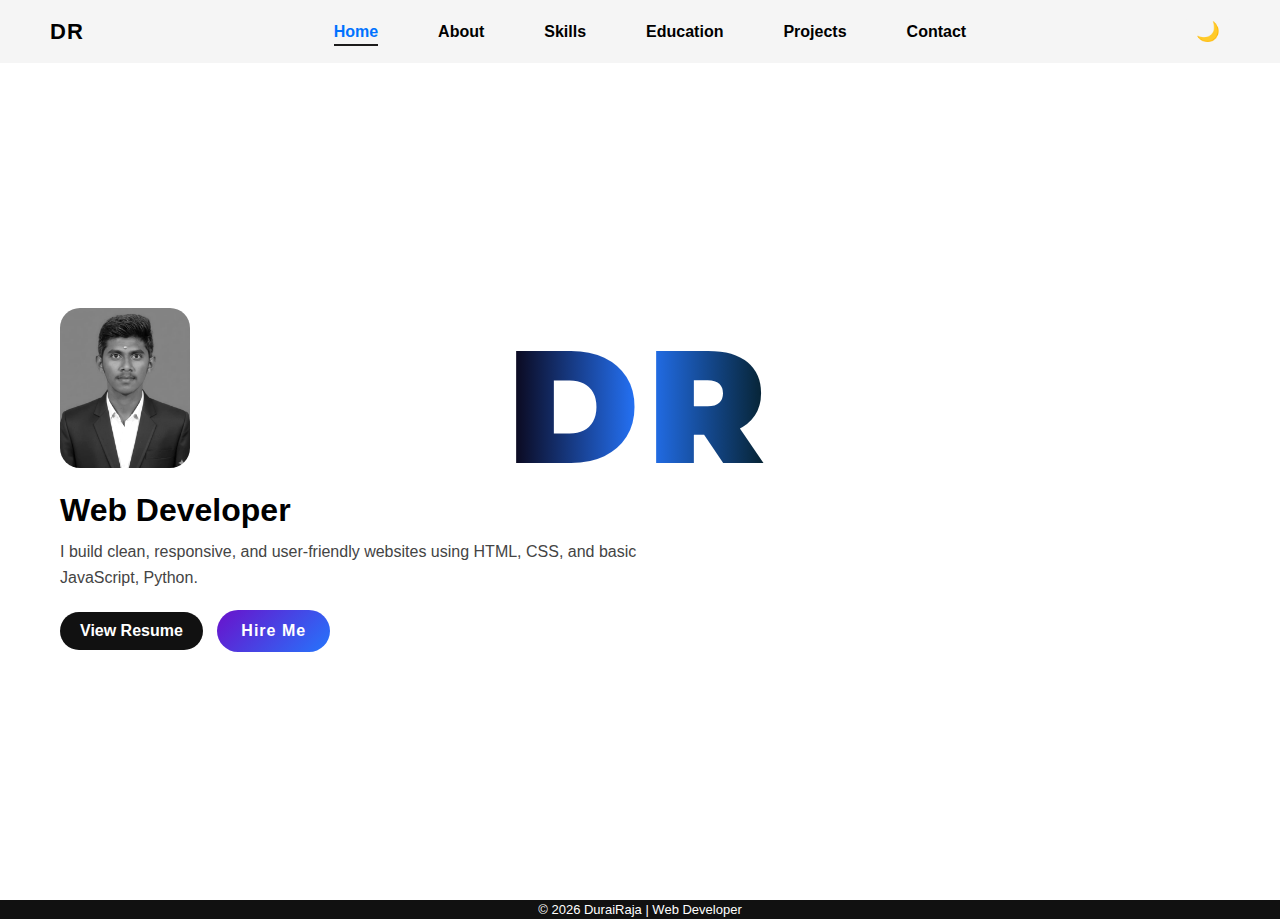
<file: index.html>
<!DOCTYPE html>
<html lang="en">

<head>
  <meta charset="UTF-8">
  <title>DuraiRaja | Web Developer</title>
  <link rel="stylesheet" href="style.css">
  <meta name="viewport" content="width=device-width, initial-scale=1.0">
  <link href="https://fonts.googleapis.com/css2?family=Montserrat:wght@700;800;900&display=swap" rel="stylesheet">
  <style>
    /* CSS Variables */
    :root {
      --bg-color: #ffffff;
      --text-color: #000000;
      --nav-bg: #f5f5f5;
      --link-color: #0072ff;
    }

    body.dark-mode {
      --bg-color: #121212;
      --text-color: #f5f5f5;
      --nav-bg: #1f1f1f;
      --link-color: #00f2fe;
    }

    /* Apply variables */
    body {
      background-color: var(--bg-color);
      color: var(--text-color);
      font-family: 'Montserrat', sans-serif;
      transition: all 0.3s ease;
    }

    .navbar {
      display: flex;
      justify-content: space-between;
      align-items: center;
      padding: 15px 50px;
      background-color: var(--nav-bg);
      transition: all 0.3s ease;
    }

    .navbar .nav-links a {
      color: var(--text-color);
      text-decoration: none;
      margin: 0 15px;
      transition: color 0.3s ease;
    }

    .navbar .nav-links a.active {
      color: var(--link-color);
    }

    .toggle-container button {
      font-size: 1.2em;
      padding: 5px 10px;
      cursor: pointer;
      border: none;
      background: var(--nav-bg);
      color: var(--text-color);
      border-radius: 5px;
      transition: all 0.3s ease;
    }

    .nav-links a::after {
  content: '';
  width: 0;
  height: 2px;
  background: #1c1b1b;
  position: absolute;
  left: 0;
  bottom: -6px;
  transition: 0.3s;
}

.nav-links a:hover::after,
.nav-links a.active::after {
  width: 100%;
}
  </style>
</head>

<body>
  <nav class="navbar">
    <div class="logo">DR</div>
    <ul class="nav-links">
      <li><a href="#home" class="active">Home</a></li>
      <li><a href="about.html">About</a></li>
      <li><a href="skills.html">Skills</a></li>
      <li><a href="education.html">Education</a></li>
            <li><a href="projects.html">Projects</a></li>
            <li><a href="contact.html">Contact</a></li>

    </ul>
    <!-- Dark/Light Toggle Button -->
    <div class="toggle-container">
      <button id="theme-toggle">🌙</button>
    </div>
  </nav>


  <!-- HERO SECTION -->
  <section class="hero" id="home">

    <div class="hero-text">
      <h1 class="bg-name">DR</h1>

      <div class="content">
        <img src="Profile.jpg" alt="Durai Raja">

        <h2>Web Developer</h2>
        <p>
          I build clean, responsive, and user-friendly websites
          using HTML, CSS, and basic JavaScript, Python.
        </p>

        <div class="buttons">
          <a href="Resume.pdf" target="_blank">View Resume</a>
          <a href="mailto:durairajass45@gmail.com" class="hire">Hire Me</a>
        </div>

      </div>
    </div>
  </section>

  <!-- FOOTER -->
  <footer>
    <p>© 2026 DuraiRaja | Web Developer</p>
  </footer>


  <script>
    const toggleButton = document.getElementById('theme-toggle');
    const body = document.body;

    // Load theme from localStorage if available
    if (localStorage.getItem('theme') === 'dark') {
      body.classList.add('dark-mode');
      toggleButton.textContent = '☀️';
    }

    toggleButton.addEventListener('click', () => {
      body.classList.toggle('dark-mode');
      if (body.classList.contains('dark-mode')) {
        toggleButton.textContent = '☀️';
        localStorage.setItem('theme', 'dark');
      } else {
        toggleButton.textContent = '🌙';
        localStorage.setItem('theme', 'light');
      }
    });
  </script>


</body>

</html>
</file>
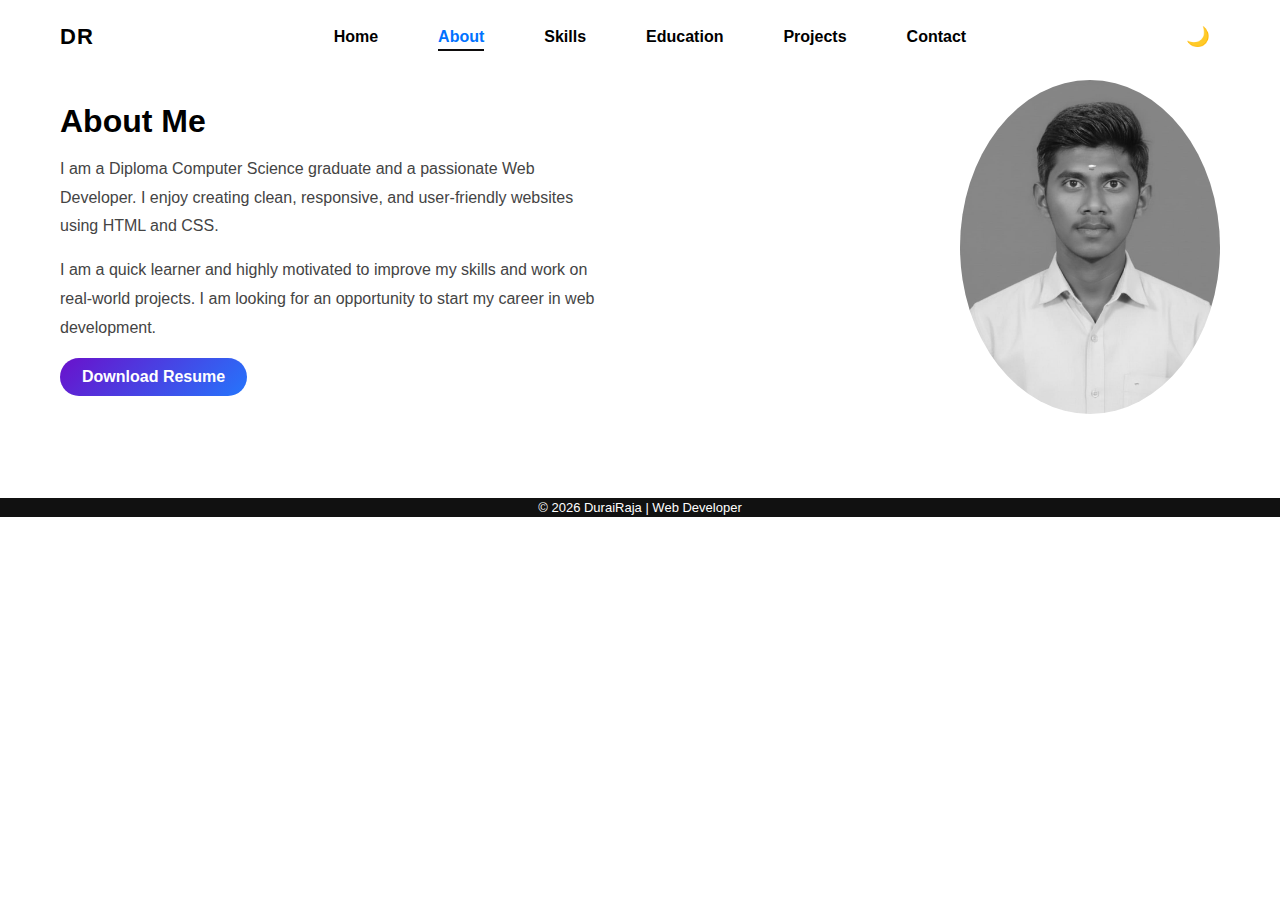
<file: about.html>
<!DOCTYPE html>
<html lang="en">

<head>
    <meta charset="UTF-8">
    <meta name="viewport" content="width=device-width, initial-scale=1.0">
    <title>About DR</title>
    <link href="https://fonts.googleapis.com/css2?family=Montserrat:wght@700;800;900&display=swap" rel="stylesheet">
    <link rel="stylesheet" href="styledark.css">
    <style>
        * {
            margin: 0;
            padding: 0;
            box-sizing: border-box;
            font-family: 'Segoe UI', sans-serif;
        }

        .about-section {
            padding: 80px 60px;
        }

        .about-container {
            display: flex;
            align-items: center;
            justify-content: space-between;
            gap: 50px;
        }

        .about-text {
            max-width: 550px;
        }

        .about-text h2 {
            font-size: 32px;
            margin-bottom: 15px;
        }

        .about-text p {
            font-size: 16px;
            line-height: 1.8;
            color: #444;
            margin-bottom: 15px;
        }

        /* Resume Button */
        .btn {
            display: inline-block;
            padding: 10px 22px;
            background: linear-gradient(135deg, #6a11cb, #2575fc);
            color: #fff;
            text-decoration: none;
            border-radius: 25px;
            font-weight: 600;
        }

        /* Profile Image */
        .about-img img {
            width: 260px;
            border-radius: 50%;
            filter: grayscale(100%);
            transition: 0.4s;
        }

        .about-img img:hover {
            filter: grayscale(0%);
            transform: scale(1.05);
        }

        /* navbar */
        .navbar {
            width: 100%;
            padding: 20px 60px;
            display: flex;
            justify-content: space-between;
            align-items: center;
            position: fixed;
            top: 0;
            left: 0;
            backdrop-filter: blur(10px);
            z-index: 1000;
        }

        .logo {
            font-size: 22px;
            font-weight: 800;
            letter-spacing: 1px;
        }

        .nav-links {
            list-style: none;
            display: flex;
        }

        .nav-links li {
            margin-left: 30px;
        }

        .nav-links a {
            text-decoration: none;
            color: #111;
            font-weight: 600;
            position: relative;
        }

        /* underline animation */
        .nav-links a::after {
            content: '';
            width: 0;
            height: 2px;
            background: #0e0c0c;
            position: absolute;
            left: 0;
            bottom: -6px;
            transition: 0.3s;
        }

        .nav-links a:hover::after,
        .nav-links a.active::after {
            width: 100%;
        }

        /* FOOTER */
        footer {
            text-align: center;
            padding: 2px;
            background: #111;
            color: #fff;
            font-size: 13px;
        }
    </style>
</head>

<body>
    <nav class="navbar">
        <div class="logo">DR</div>
        <ul class="nav-links">
            <li><a href="index.html">Home</a></li>
            <li><a href="about.html" class="active">About</a></li>
            <li><a href="skills.html">Skills</a></li>
            <li><a href="education.html">Education</a></li>
            <li><a href="projects.html">Projects</a></li>
            <li><a href="contact.html">Contact</a></li>
        </ul>
        <!-- Dark/Light Toggle Button -->
        <div class="toggle-container">
            <button id="theme-toggle">🌙</button>
        </div>
    </nav>
    <section id="about" class="about-section">
        <div class="about-container">

            <div class="about-text">
                <h2>About Me</h2>

                <p>
                    I am a Diploma Computer Science graduate and a passionate Web Developer.
                    I enjoy creating clean, responsive, and user-friendly websites using HTML and CSS.
                </p>

                <p>
                    I am a quick learner and highly motivated to improve my skills and work on real-world projects.
                    I am looking for an opportunity to start my career in web development.
                </p>

                <a href="resume.pdf" class="btn" target="_blank">Download Resume</a>
            </div>

            <div class="about-img">
                <img src="Aboutphoto.jpeg" alt="Profile Image">
            </div>

        </div>
    </section>
    <!-- FOOTER -->
    <footer>
        <p>© 2026 DuraiRaja | Web Developer</p>
    </footer>
    <script>
        const toggleButton = document.getElementById('theme-toggle');
        const body = document.body;

        // Load theme from localStorage if available
        if (localStorage.getItem('theme') === 'dark') {
            body.classList.add('dark-mode');
            toggleButton.textContent = '☀️';
        }

        toggleButton.addEventListener('click', () => {
            body.classList.toggle('dark-mode');
            if (body.classList.contains('dark-mode')) {
                toggleButton.textContent = '☀️';
                localStorage.setItem('theme', 'dark');
            } else {
                toggleButton.textContent = '🌙';
                localStorage.setItem('theme', 'light');
            }
        });
    </script>

</body>

</html>
</file>
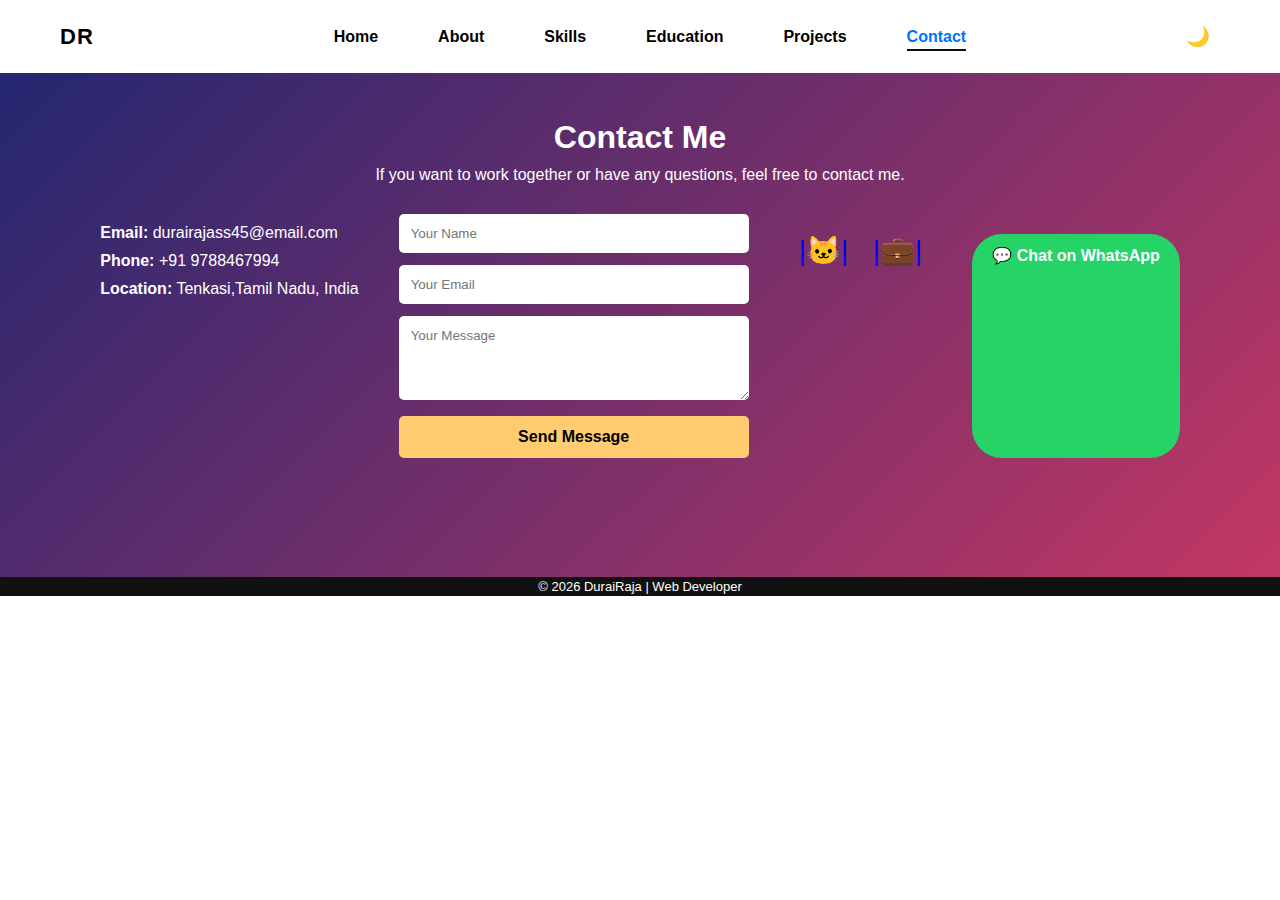
<file: contact.html>
<!DOCTYPE html>
<html lang="en">

<head>
    <meta charset="UTF-8">
    <meta name="viewport" content="width=device-width, initial-scale=1.0">
    <title>Document</title>
    <link rel="stylesheet" href="styledark.css">
    <style>
        * {
            margin: 0;
            padding: 0;
            box-sizing: border-box;
            font-family: 'Segoe UI', sans-serif;
        }

        .contact {
            padding: 119px 76px;
            background: linear-gradient(135deg, #1d2671, #c33764);
            color: white;
            text-align: center;
        }

        .contact h2 {
            font-size: 32px;
            margin-bottom: 10px;
        }

        .contact p {
            font-size: 16px;
            margin-bottom: 30px;
        }

        .contact-container {
            display: flex;
            justify-content: center;
            gap: 40px;
            flex-wrap: wrap;
        }

        .contact-info {
            max-width: 300px;
            text-align: left;
        }

        .contact-info p {
            margin: 10px 0;
            font-size: 16px;
        }

        .contact-form {
            max-width: 350px;
            width: 100%;
        }

        .contact-form input,
        .contact-form textarea {
            width: 100%;
            padding: 12px;
            margin-bottom: 12px;
            border: none;
            border-radius: 5px;
            outline: none;
        }

        .contact-form button {
            width: 100%;
            padding: 12px;
            background: #ffcc70;
            border: none;
            border-radius: 5px;
            font-size: 16px;
            cursor: pointer;
            font-weight: bold;
        }

        .contact-form button:hover {
            background: #ffd98e;
        }

        /* navbar */
        .navbar {
            width: 100%;
            padding: 20px 60px;
            display: flex;
            justify-content: space-between;
            align-items: center;
            position: fixed;
            top: 0;
            left: 0;
            backdrop-filter: blur(10px);
            z-index: 1000;
        }

        .logo {
            font-size: 22px;
            font-weight: 800;
            letter-spacing: 1px;
        }

        .nav-links {
            list-style: none;
            display: flex;
        }

        .nav-links li {
            margin-left: 30px;
        }

        .nav-links a {
            text-decoration: none;
            color: #111;
            font-weight: 600;
            position: relative;
        }

        /* underline animation */
        .nav-links a::after {
            content: '';
            width: 0;
            height: 2px;
            background: #0e0c0c;
            position: absolute;
            left: 0;
            bottom: -6px;
            transition: 0.3s;
        }

        .nav-links a:hover::after,
        .nav-links a.active::after {
            width: 100%;
        }

        .social-icons {
            margin-top: 20px;
        }

        .social-icons a {
            font-size: 28px;
            margin: 0 10px;
            text-decoration: none;
            transition: 0.3s;
            display: inline-block;
        }

        .social-icons a:hover {
            transform: translateY(-5px) scale(1.2);
        }

        .whatsapp-btn {
            display: inline;
            margin-top: 20px;
            padding: 12px 20px;
            background: #25D366;
            color: white;
            font-weight: bold;
            border-radius: 30px;
            text-decoration: none;
            transition: 0.3s;
        }

        .whatsapp-btn:hover {
            background: #1ebe5d;
            transform: scale(1.05);
        }

        /* FOOTER */
        footer {
            text-align: center;
            padding: 2px;
            background: #111;
            color: #fff;
            font-size: 13px;
        }
    </style>
</head>

<body>
    <nav class="navbar">
        <div class="logo">DR</div>
        <ul class="nav-links">
            <li><a href="index.html">Home</a></li>
            <li><a href="about.html">About</a></li>
            <li><a href="skills.html">Skills</a></li>
            <li><a href="education.html">Education</a></li>
            <li><a href="projects.html">Projects</a></li>
            <li><a href="contact.html" class="active">Contact</a></li>
        </ul>
        <!-- Dark/Light Toggle Button -->
        <div class="toggle-container">
            <button id="theme-toggle">🌙</button>
        </div>
    </nav>

    <section id="contact" class="contact">
        <h2>Contact Me</h2>
        <p>If you want to work together or have any questions, feel free to contact me.</p>

        <div class="contact-container">

            <!-- Contact Info -->
            <div class="contact-info">
                <p><strong>Email:</strong> durairajass45@email.com</p>
                <p><strong>Phone:</strong> +91 9788467994</p>
                <p><strong>Location:</strong> Tenkasi,Tamil Nadu, India</p>
            </div>

            <!-- Contact Form -->
            <form action="https://formsubmit.co/durairajass45@gmail.com" method="POST" class="contact-form">

                <input type="text" name="name" placeholder="Your Name" required>
                <input type="email" name="email" placeholder="Your Email" required>
                <textarea name="message" placeholder="Your Message" rows="4" required></textarea>

                <!-- Extra options -->
                <input type="hidden" name="_subject" value="New Portfolio Contact Message">
                <input type="hidden" name="_captcha" value="false">

                <button type="submit">Send Message</button>
            </form>
            <div class="social-icons">
                <a href="https://github.com/durairaja-s" target="_blank">|🐱|</a>
                <a href="www.linkedin.com/in/durairaja-s-25130530a" target="_blank">|💼|</a>
            </div>
            <a href="https://wa.me/9788467994" class="whatsapp-btn" target="_blank">
                💬 Chat on WhatsApp
            </a>


        </div>
    </section>
    <!-- FOOTER -->
    <footer>
        <p>© 2026 DuraiRaja | Web Developer</p>
    </footer>
    <script>
        const body = document.body;
        const toggleButton = document.getElementById('theme-toggle');

        // Load theme from localStorage
        if (localStorage.getItem('theme') === 'dark') {
            body.classList.add('dark-mode');
            toggleButton.textContent = '☀️';
        }

        toggleButton.addEventListener('click', () => {
            body.classList.toggle('dark-mode');

            if (body.classList.contains('dark-mode')) {
                toggleButton.textContent = '☀️';
                localStorage.setItem('theme', 'dark');
            } else {
                toggleButton.textContent = '🌙';
                localStorage.setItem('theme', 'light');
            }
        });
    </script>
</body>

</html>
</file>
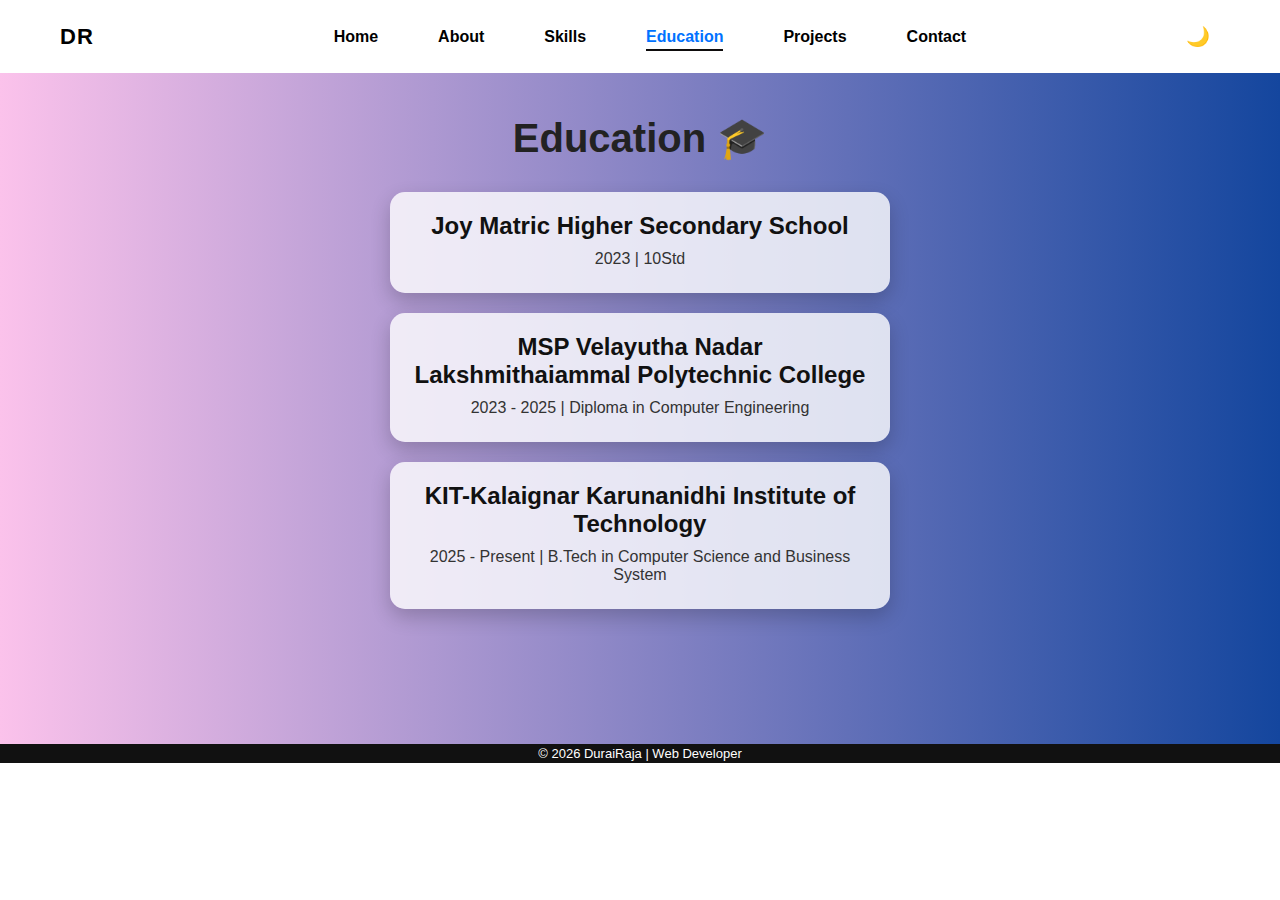
<file: education.html>
<!DOCTYPE html>
<html lang="en">

<head>
    <meta charset="UTF-8">
    <meta name="viewport" content="width=device-width, initial-scale=1.0">
    <title>Education DR</title>
    <link rel="stylesheet" href="styledark.css">
    <style>
        * {
            margin: 0;
            padding: 0;
            box-sizing: border-box;
            font-family: 'Segoe UI', sans-serif;
        }

        #education {
            background: linear-gradient(to right, #fbc2eb, #14469e);
            padding: 115px 20px;
            text-align: center;
            font-family: 'Arial', sans-serif;
            color: #333;
        }

        #education h2 {
            font-size: 2.5rem;
            margin-bottom: 30px;
            color: #222;
        }

        .edu-card {
            background: rgba(255, 255, 255, 0.8);
            margin: 20px auto;
            padding: 20px;
            border-radius: 15px;
            max-width: 500px;
            box-shadow: 0 8px 20px rgba(0, 0, 0, 0.2);
            transition: transform 0.3s;
        }

        .edu-card:hover {
            transform: translateY(-10px);
        }

        .edu-card h3 {
            font-size: 1.5rem;
            margin-bottom: 10px;
            color: #111;
        }

        .edu-card p {
            font-size: 1rem;
            margin: 5px 0;
        }

        /* navbar */
        .navbar {
            width: 100%;
            padding: 20px 60px;
            display: flex;
            justify-content: space-between;
            align-items: center;
            position: fixed;
            top: 0;
            left: 0;
            backdrop-filter: blur(10px);
            z-index: 1000;
        }

        .logo {
            font-size: 22px;
            font-weight: 800;
            letter-spacing: 1px;
        }

        .nav-links {
            list-style: none;
            display: flex;
        }

        .nav-links li {
            margin-left: 30px;
        }

        .nav-links a {
            text-decoration: none;
            color: #111;
            font-weight: 600;
            position: relative;
        }

        /* underline animation */
        .nav-links a::after {
            content: '';
            width: 0;
            height: 2px;
            background: #0e0c0c;
            position: absolute;
            left: 0;
            bottom: -6px;
            transition: 0.3s;
        }

        .nav-links a:hover::after,
        .nav-links a.active::after {
            width: 100%;
        }

        /* FOOTER */
        footer {
            text-align: center;
            padding: 2px;
            background: #111;
            color: #fff;
            font-size: 13px;
        }
    </style>
</head>

<body>
    <nav class="navbar">
        <div class="logo">DR</div>
        <ul class="nav-links">
            <li><a href="index.html">Home</a></li>
            <li><a href="about.html">About</a></li>
            <li><a href="skills.html">Skills</a></li>
            <li><a href="education.html" class="active">Education</a></li>
            <li><a href="projects.html">Projects</a></li>
            <li><a href="contact.html">Contact</a></li>
        </ul>
        <!-- Dark/Light Toggle Button -->
        <div class="toggle-container">
            <button id="theme-toggle">🌙</button>
        </div>
    </nav>
    <section id="education">
        <h2>Education 🎓</h2>

        <div class="edu-card">
            <h3>Joy Matric Higher Secondary School</h3>
            <p>2023 | 10Std</p>
        </div>

        <div class="edu-card">
            <h3>MSP Velayutha Nadar Lakshmithaiammal Polytechnic College</h3>
            <p>2023 - 2025 | Diploma in Computer Engineering</p>
        </div>

        <div class="edu-card">
            <h3>KIT-Kalaignar Karunanidhi Institute of Technology</h3>
            <p>2025 - Present | B.Tech in Computer Science and Business System</p>
        </div>

    </section>
    <!-- FOOTER -->
    <footer>
        <p>© 2026 DuraiRaja | Web Developer</p>
    </footer>
    <script>
        const body = document.body;
        const toggleButton = document.getElementById('theme-toggle');

        // Load theme from localStorage
        if (localStorage.getItem('theme') === 'dark') {
            body.classList.add('dark-mode');
            toggleButton.textContent = '☀️';
        }

        toggleButton.addEventListener('click', () => {
            body.classList.toggle('dark-mode');

            if (body.classList.contains('dark-mode')) {
                toggleButton.textContent = '☀️';
                localStorage.setItem('theme', 'dark');
            } else {
                toggleButton.textContent = '🌙';
                localStorage.setItem('theme', 'light');
            }
        });
    </script>

</body>

</html>
</file>
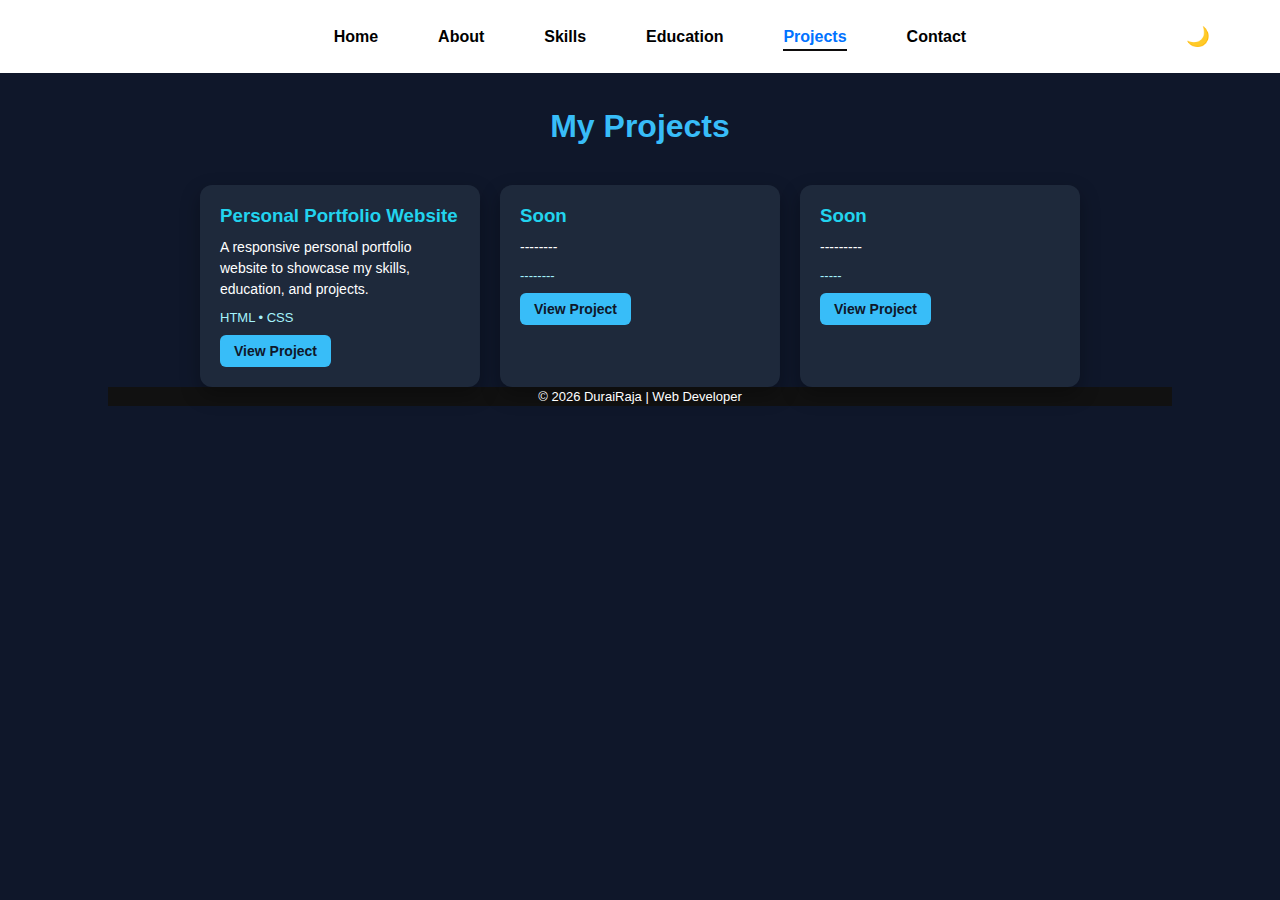
<file: projects.html>
<!DOCTYPE html>
<html lang="en">

<head>
    <meta charset="UTF-8">
    <title>Projects DR</title>
    <link rel="stylesheet" href="style.css">
    <link rel="stylesheet" href="styledark.css">
    <style>
        * {
            margin: 0;
            padding: 0;
            box-sizing: border-box;
            font-family: 'Segoe UI', sans-serif;
        }

        body {
            background: #0f172a;
            color: #ffffff;
            margin: 108px;
            padding: 0;
        }

        .section-title {
            text-align: center;
            font-size: 32px;
            margin: 40px 0;
            color: #38bdf8;
        }

        .projects-container {
            display: flex;
            gap: 20px;
            justify-content: center;
            flex-wrap: wrap;
            padding: 0 20px;
        }

        .project-card {
            background: #1e293b;
            width: 280px;
            padding: 20px;
            border-radius: 12px;
            box-shadow: 0 8px 20px rgba(0, 0, 0, 0.3);
            transition: transform 0.3s;
        }

        .project-card:hover {
            transform: translateY(-10px);
        }

        .project-card h3 {
            color: #22d3ee;
            margin-bottom: 10px;
        }

        .project-card p {
            font-size: 14px;
            line-height: 1.5;
        }

        .project-card span {
            display: block;
            margin: 10px 0;
            font-size: 13px;
            color: #a5f3fc;
        }

        .btn {
            display: inline-block;
            text-decoration: none;
            background: #38bdf8;
            color: #0f172a;
            padding: 8px 14px;
            border-radius: 6px;
            font-size: 14px;
            font-weight: bold;
        }

        /* navbar */
        .navbar {
            width: 100%;
            padding: 20px 60px;
            display: flex;
            justify-content: space-between;
            align-items: center;
            position: fixed;
            top: 0;
            left: 0;
            backdrop-filter: blur(10px);
            z-index: 1000;
        }

        .logo {
            font-size: 22px;
            font-weight: 800;
            letter-spacing: 1px;
        }

        .nav-links {
            list-style: none;
            display: flex;
        }

        .nav-links li {
            margin-left: 30px;
        }

        .nav-links a {
            text-decoration: none;
            color: #111;
            font-weight: 600;
            position: relative;
        }

        /* underline animation */
        .nav-links a::after {
            content: '';
            width: 0;
            height: 2px;
            background: #0e0c0c;
            position: absolute;
            left: 0;
            bottom: -6px;
            transition: 0.3s;
        }

        .nav-links a:hover::after,
        .nav-links a.active::after {
            width: 100%;
        }

        /* FOOTER */
        footer {
            text-align: center;
            padding: 2px;
            background: #111;
            color: #fff;
            font-size: 13px;
        }
    </style>
</head>

<body>
    <nav class="navbar">
        <div class="logo">DR</div>
        <ul class="nav-links">
            <li><a href="index.html">Home</a></li>
            <li><a href="about.html">About</a></li>
            <li><a href="skills.html">Skills</a></li>
            <li><a href="education.html">Education</a></li>
            <li><a href="projects.html" class="active">Projects</a></li>
            <li><a href="contact.html">Contact</a></li>
        </ul>
        <!-- Dark/Light Toggle Button -->
        <div class="toggle-container">
            <button id="theme-toggle">🌙</button>
        </div>
    </nav>

    <section id="projects">
        <h2 class="section-title">My Projects</h2>

        <div class="projects-container">

            <!-- Project 1 -->
            <div class="project-card">
                <h3>Personal Portfolio Website</h3>
                <p>
                    A responsive personal portfolio website to showcase my skills,
                    education, and projects.
                </p>
                <span>HTML • CSS</span>
                <a href="#" class="btn">View Project</a>
            </div>

            <!-- Project 2 -->
            <div class="project-card">
                <h3>Soon</h3>
                <p>
                    --------
                </p>
                <span>--------</span>
                <a href="#" class="btn">View Project</a>
            </div>

            <!-- Project 3 -->
            <div class="project-card">
                <h3>Soon</h3>
                <p>
                    ---------
                </p>
                <span>-----</span>
                <a href="#" class="btn">View Project</a>
            </div>

        </div>
    </section>

    <!-- FOOTER -->
    <footer>
        <p>© 2026 DuraiRaja | Web Developer</p>
    </footer>
    <script>
        const body = document.body;
        const toggleButton = document.getElementById('theme-toggle');

        // Load theme from localStorage
        if (localStorage.getItem('theme') === 'dark') {
            body.classList.add('dark-mode');
            toggleButton.textContent = '☀️';
        }

        toggleButton.addEventListener('click', () => {
            body.classList.toggle('dark-mode');

            if (body.classList.contains('dark-mode')) {
                toggleButton.textContent = '☀️';
                localStorage.setItem('theme', 'dark');
            } else {
                toggleButton.textContent = '🌙';
                localStorage.setItem('theme', 'light');
            }
        });
    </script>

</body>

</html>
</file>
<file: style.css>
* {
  margin: 0;
  padding: 0;
  box-sizing: border-box;
  font-family: 'Segoe UI', sans-serif;
}

body {
  background: #f5f5f5;
  color: #111;
}



/* HERO */
.hero {
  min-height: 100vh;
  display: flex;
  align-items: center;
  padding: 60px;
  position: relative;
  overflow: hidden;
}

.bg-name {
  position: absolute;
  font-family: 'Montserrat', sans-serif;
  font-size: 140px;
  font-weight: 900;
  letter-spacing: 8px;
  color: rgba(0, 0, 0, 0.06);
  top: 45%;
  left: 50%;
  transform: translate(-50%, -50%);
  white-space: nowrap;
  pointer-events: none;
}

.bg-name {
  filter: blur(0.5px);

}

.bg-name {
  font-size: clamp(80px, 20vw, 160px);
  background: linear-gradient(90deg, #090211, #2575fc, #041d24);
  -webkit-background-clip: text;
  -webkit-text-fill-color: transparent;
}


.content {
  max-width: 600px;
  z-index: 1;
}

.content img {
  width: 130px;
  height: 160px;
  object-fit: cover;
  border-radius: 20px;
  margin-bottom: 20px;
  filter: grayscale(100%) contrast(1.1);
  transition: 0.4s ease;
  transition: 0.3s;
}

.content img:hover {
  filter: grayscale(0%);
}

.content h2 {
  font-size: 32px;
  margin-bottom: 10px;
}

.content p {
  font-size: 16px;
  line-height: 1.6;
  margin-bottom: 20px;
  color: #444;
}

/* BUTTONS */
.buttons a {
  text-decoration: none;
  padding: 10px 20px;
  margin-right: 10px;
  border-radius: 30px;
  font-weight: 600;
  display: inline-block;
}

.buttons a:first-child {
  background: #111;
  color: #fff;
}

.buttons .outline {
  border: 2px solid #111;
  color: #111;
}

/* FOOTER */
footer {
  text-align: center;
  padding: 2px;
  background: #111;
  color: #fff;
  font-size: 13px;
}

.buttons .hire {
  background: linear-gradient(135deg, #6a11cb, #2575fc);
  color: #fff;
  padding: 12px 24px;
  border-radius: 30px;
  font-weight: 700;
  letter-spacing: 1px;
  transition: 0.3s;
}

.buttons .hire:hover {
  transform: translateY(-3px);
  box-shadow: 0 10px 25px rgba(0, 0, 0, 0.2);
}

.hero {
  padding-top: 120px;
}

/* NAVBAR */
.navbar {
  width: 100%;
  padding: 20px 60px;
  display: flex;
  justify-content: space-between;
  align-items: center;
  position: fixed;
  top: 0;
  left: 0;
  background: rgba(245, 245, 245, 0.9);
  backdrop-filter: blur(10px);
  z-index: 1000;
}

.logo {
  font-size: 22px;
  font-weight: 800;
  letter-spacing: 1px;
}

.nav-links {
  list-style: none;
  display: flex;
}

.nav-links li {
  margin-left: 30px;
}

.nav-links a {
  text-decoration: none;
  color: #111;
  font-weight: 600;
  position: relative;
}

/* underline animation */
.nav-links a::after {
  content: '';
  width: 0;
  height: 2px;
  background: #c0b9b9;
  position: absolute;
  left: 0;
  bottom: -6px;
  transition: 0.3s;
}

.nav-links a:hover::after,
.nav-links a.active::after {
  width: 100%;
}

/* =========================
   MOBILE RESPONSIVE FIX
   ========================= */
@media (max-width: 768px) {

  /* NAVBAR */
  .navbar {
    flex-direction: column;
    padding: 15px 20px;
    gap: 10px;
  }

  .nav-links {
    flex-direction: column;
    align-items: center;
  }

  .nav-links li {
    margin: 10px 0;
  }

  /* HERO SECTION */
  .hero {
    padding: 100px 20px 40px;
    text-align: center;
  }

  .content {
    max-width: 100%;
  }

  .content img {
    width: 120px;
    height: auto;
  }

  .bg-name {
    font-size: 70px;
  }

  /* ABOUT PAGE */
  .about-container {
    flex-direction: column;
    text-align: center;
  }

  .about-section {
    padding: 120px 20px;
  }

  .about-img img {
    width: 200px;
  }

  /* SKILLS */
  .skills-section {
    margin: 120px 15px;
    padding: 20px;
  }

  /* EDUCATION */
  #education {
    padding: 120px 15px;
  }

  .edu-card {
    max-width: 100%;
  }

  /* PROJECTS */
  body {
    margin: 0;
  }

  .projects-container {
    flex-direction: column;
    align-items: center;
  }

  .project-card {
    width: 90%;
  }

  /* CONTACT */
  .contact {
    padding: 140px 20px;
  }

  .contact-container {
    flex-direction: column;
    align-items: center;
  }

  footer {
    font-size: 12px;
  }
}
</file>
<file: styledark.css>
/* CSS Variables */
  :root {
    --bg-color: #ffffff;
    --text-color: #000000;
    --nav-bg: #ffffff;
    --link-color: #0072ff;
  }

  body.dark-mode {
    --bg-color: #121212;
    --text-color: #f5f5f5;
    --nav-bg: #1f1f1f;
    --link-color: #00f2fe;
  }

  /* Apply variables */
  body {
    background-color: var(--bg-color);
    color: var(--text-color);
    font-family: 'Montserrat', sans-serif;
    transition: all 0.3s ease;
  }

  .navbar {
    display: flex;
    justify-content: space-between;
    align-items: center;
    padding: 15px 50px;
    background-color: var(--nav-bg);
    transition: all 0.3s ease;
  }

  .navbar .nav-links a {
    color: var(--text-color);
    text-decoration: none;
    margin: 0 15px;
    transition: color 0.3s ease;
  }

  .navbar .nav-links a.active {
    color: var(--link-color);
  }

  .toggle-container button {
    font-size: 1.2em;
    padding: 5px 10px;
    cursor: pointer;
    border: none;
    background: var(--nav-bg);
    color: var(--text-color);
    border-radius: 5px;
    transition: all 0.3s ease;
  }

  .nav-links a::after {
    content: '';
    width: 0;
    height: 2px;
    background: #1c1a1a;
    position: absolute;
    left: 0;
    bottom: -6px;
    transition: 0.3s;
  }

  .nav-links a:hover::after,
  .nav-links a.active::after {
    width: 100%;
  }

  /* =========================
   MOBILE RESPONSIVE FIX
   ========================= */
  @media (max-width: 768px) {

    /* NAVBAR */
    .navbar {
      flex-direction: column;
      padding: 15px 20px;
      gap: 10px;
    }

    .nav-links {
      flex-direction: column;
      align-items: center;
    }

    .nav-links li {
      margin: 10px 0;
    }

    /* HERO SECTION */
    .hero {
      padding: 100px 20px 40px;
      text-align: center;
    }

    .content {
      max-width: 100%;
    }

    .content img {
      width: 120px;
      height: auto;
    }

    .bg-name {
      font-size: 70px;
    }

    /* ABOUT PAGE */
    .about-container {
      flex-direction: column;
      text-align: center;
    }

    .about-section {
      padding: 120px 20px;
    }

    .about-img img {
      width: 200px;
    }

    /* SKILLS */
    .skills-section {
      margin: 120px 15px;
      padding: 20px;
    }

    /* EDUCATION */
    #education {
      padding: 120px 15px;
    }

    .edu-card {
      max-width: 100%;
    }

    /* PROJECTS */
    body {
      margin: 0;
    }

    .projects-container {
      flex-direction: column;
      align-items: center;
    }

    .project-card {
      width: 90%;
    }

    /* CONTACT */
    .contact {
      padding: 140px 20px;
    }

    .contact-container {
      flex-direction: column;
      align-items: center;
    }

    footer {
      font-size: 12px;
    }
  }
</file>
